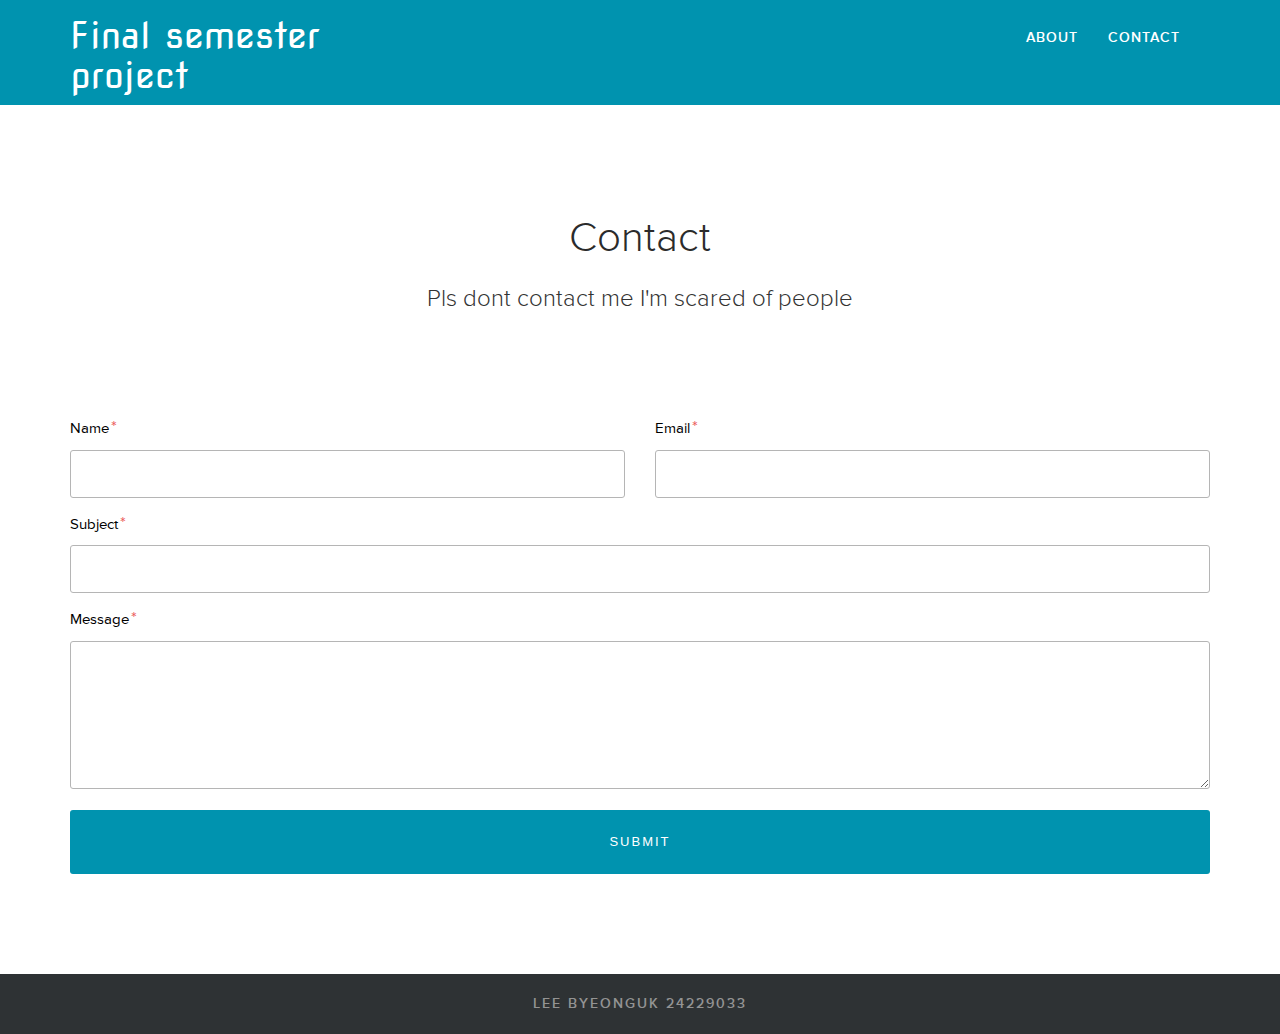
<file: contact.html>
<!DOCTYPE html>
<html lang="en">
    <head>
        <meta charset="utf-8">
        <meta name="viewport" content="width=device-width, initial-scale=1">
        <title>Design4Profit</title>

        <!-- CSS -->
        <link rel="stylesheet" href="https://maxcdn.bootstrapcdn.com/bootstrap/3.2.0/css/bootstrap.min.css">
        <link rel="stylesheet" href="http://code.ionicframework.com/ionicons/1.5.2/css/ionicons.min.css">
        <link rel="stylesheet" href="css/owl.carousel.min.css">
        <link rel="stylesheet" href="css/style.css">

        <!-- font -->
        <link href='http://fonts.googleapis.com/css?family=Nova+Square' rel='stylesheet'>
        <link rel="stylesheet" href="font/font.css">
    </head>
    <body id="p-contact">
        <div id="wrapper">
            <section class="section-1">
                <div class="container">
                    <header class="site-header">
                        <div class="row">
                            <div class="col-sm-4 col-xs-8">
                                <h1 class="logo"><a href="index.html">Final semester project</a></h1>
                            </div>
                            <div class="col-sm-8 col-xs-4">
                                <nav class="navbar pull-right" role="navigation">
                                    <!-- Brand and toggle get grouped for better mobile display -->
                                    <button type="button" class="navbar-toggle" data-toggle="collapse" data-target="#bs-example-navbar-collapse-1">
                                        <span class="ion-navicon"></span>
                                    </button>

                                    <!-- Collect the nav links, forms, and other content for toggling -->
                                    <div class="collapse navbar-collapse" id="bs-example-navbar-collapse-1">
                                        <ul class="nav navbar-nav">
                                            <li><a href="team.html">About</a></li>
                                            <li><a href="contact.html">Contact</a></li>
                                        </ul>
                                    </div><!-- /.navbar-collapse -->
                                </nav>
                            </div>
                        </div>  <!-- row -->
                    </header>   <!-- site header -->
                </div>
            </section>

            <section class="contact-block">
            	<div class="container">
            		<div class="row">
            			<div class="col-md-12">
            				<h1 class="main-page-header">Contact</h1>
            				<h3 class="main-sub-header">Pls dont contact me I'm scared of people</h3>
            			</div>
            		</div><!-- row -->
            		<div class="row">
            			<div class="col-md-12">
            				<form id="contact-form" method="post" action="contact.php">
            					<div class="row">
            						<div class="col-md-6">
            							<label for="name">Name<span>*</span></label>
            							<input name="name" type="text" required>
            						</div>
            						<div class="col-md-6">
            							<label>Email<span>*</span></label>
            							<input name="email" type="email" required>
            						</div>
            					</div><!-- row -->
            					<div class="clearfix">
            						<label>Subject<span>*</span></label>
            						<input name="subject" type="text" required>
            						<label>Message<span>*</span></label>
            						<textarea rows="6" name="message" required></textarea>
            						<input name="contact-submit" class="btn-submit" type="submit" value="Submit">
            					</div>
            				</form>
            			</div>
            		</div>
            	</div>
            </section>

            <footer class="site-footer">
                <div class="copyright">
                    Lee Byeonguk 24229033
                </div>
            </footer>
        </div>  <!-- wrapper -->

        <!-- js -->
        <script src="https://ajax.googleapis.com/ajax/libs/jquery/2.1.1/jquery.min.js"></script>
        <script src="https://maxcdn.bootstrapcdn.com/bootstrap/3.2.0/js/bootstrap.min.js"></script>
        <script src="js/owl.carousel.min.js"></script>
        <script>
            $(document).ready(function(){
                $('.owl-carousel').owlCarousel({
                    loop:true,
                    margin:10,
                    autoplay:true,
                    autoplayTimeout:3000,
                    autoplayHoverPause:true,
                    responsiveClass:true,
                    responsive:{
                            0:{
                                items:1,
                            },
                            600:{
                                items:1,
                            },
                            1000:{
                                items:1,
                            }
                    }
                })
            });
        </script>
    </body>
</html>
</file>
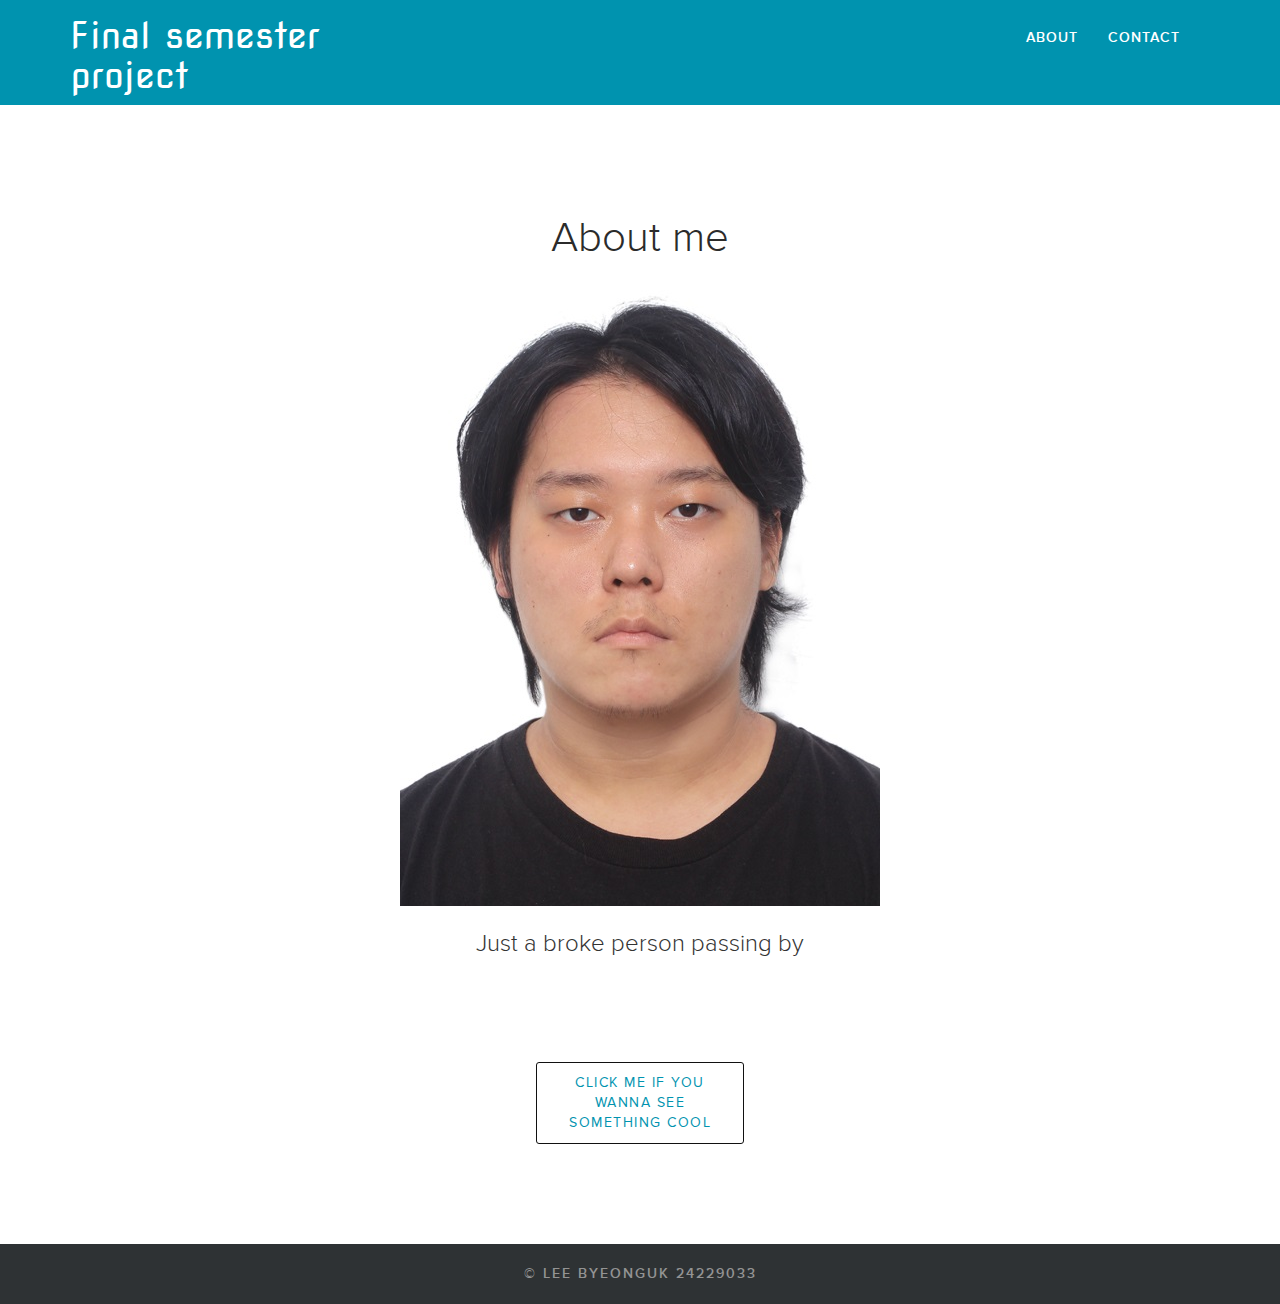
<file: team.html>
<!DOCTYPE html>
<html lang="en">
    <head>
        <meta charset="utf-8">
        <meta name="viewport" content="width=device-width, initial-scale=1">
        <title>Design4Profit</title>

        <!-- CSS -->
        <link rel="stylesheet" href="https://maxcdn.bootstrapcdn.com/bootstrap/3.2.0/css/bootstrap.min.css">
        <link rel="stylesheet" href="http://code.ionicframework.com/ionicons/1.5.2/css/ionicons.min.css">
        <link rel="stylesheet" href="css/owl.carousel.min.css">
        <link rel="stylesheet" href="css/style.css">

        <!-- font -->
        <link href='http://fonts.googleapis.com/css?family=Nova+Square' rel='stylesheet'>
        <link rel="stylesheet" href="font/font.css">
    </head>
    <body id="p-our-team">
        <div id="wrapper">
            <section class="section-1">
                <div class="container">
                    <header class="site-header">
                        <div class="row">
                            <div class="col-sm-4 col-xs-8">
                                <h1 class="logo"><a href="index.html">Final semester project</a></h1>
                            </div>
                            <div class="col-sm-8 col-xs-4">
                                <nav class="navbar pull-right" role="navigation">
                                    <!-- Brand and toggle get grouped for better mobile display -->
                                    <button type="button" class="navbar-toggle" data-toggle="collapse" data-target="#bs-example-navbar-collapse-1">
                                        <span class="ion-navicon"></span>
                                    </button>

                                    <!-- Collect the nav links, forms, and other content for toggling -->
                                    <div class="collapse navbar-collapse" id="bs-example-navbar-collapse-1">
                                        <ul class="nav navbar-nav">
                                            <li><a href="team.html">About</a></li>
                                            <li><a href="contact.html">Contact</a></li>
                                        </ul>
                                    </div><!-- /.navbar-collapse -->
                                </nav>
                            </div>
                        </div>  <!-- row -->
                    </header>   <!-- site header -->
                </div>
            </section>

            <section class="team-block">
            	<div class="container">
            		<div class="row">
            			<div class="col-md-12">
            				<h1 class="main-page-header">About me</h1>
                            <img src = "image/480x640 pxl (1).jpg">
            				<h3 class="main-sub-header">Just a broke person passing by</h3>

            			</div>
                        <div class = "popup" onclick = "myFunction()">click me if you wanna see something cool
                            <span class = "popuptext" id = "myPopup">This popup took me longer than expected :></span  >

                        </div >
                       <script src = "js/forms.js"></script>
</script>
            		</div>
            	</div>
            </section>

            <footer class="site-footer">
                <div class="copyright">
                    &copy; Lee Byeonguk 24229033
                </div>
            </footer>
        </div>  <!-- wrapper -->

        <!-- js -->
        <script src="https://ajax.googleapis.com/ajax/libs/jquery/2.1.1/jquery.min.js"></script>
        <script src="https://maxcdn.bootstrapcdn.com/bootstrap/3.2.0/js/bootstrap.min.js"></script>
        <script src="js/owl.carousel.min.js"></script>
        <script>
            $(document).ready(function(){
                $('.owl-carousel').owlCarousel({
                    loop:true,
                    margin:10,
                    autoplay:true,
                    autoplayTimeout:3000,
                    autoplayHoverPause:true,
                    responsiveClass:true,
                    responsive:{
                            0:{
                                items:1,
                            },
                            600:{
                                items:1,
                            },
                            1000:{
                                items:1,
                            }
                    }
                })
            });
        </script>
    </body>
</html>
</file>
<file: css/style.css>
body {
	font-family: "proxima-nova", sans-serif;
	font-weight: 400;
}

p {
	color: #717171;
	line-height: 1.4;
	font-size: 18px;
}

a, a:active, a:focus, a:hover {outline: none;}

.nav>li>a:hover, .nav>li>a:focus {
	background-color: rgba(238, 238, 238, 0);
}

.navbar {margin: 0; border: 0; border-radius: 0;}

.navbar-toggle {
	padding: 0;
	border: 0;
	margin: 0;
}

.section-1 {background-color: #0093AF;}

.site-header {
	padding-top: 30px;
	padding-bottom: 30px;
}

#p-our-team .site-header,
#p-contact .site-header {
    padding-top: 10px;
    padding-bottom: 10px;
}
#p-our-team .logo,
#p-contact .logo {
    margin-top: 6px;
    margin-bottom: 0;
}
#p-our-team .nav,
#p-contact .nav {
    margin-top: 8px;
}

.logo {
    margin-top: 7px;
    font-family: 'Nova Square', cursive;
}

.logo a {color: #fff;}

.logo a:hover {text-decoration: none;}

.ion-navicon {
	font-size: 3em;
	color: #fff;
}

.navbar-nav>li>a {
    color: #ffffff; 
    text-transform: uppercase; 
    font-size: 14px; 
    font-weight: 600;
    letter-spacing: 1px;
    padding: 0;
	margin: 10px 15px;
}

.promo-text {
	font-weight: 300;
	text-align: center;
	margin: 70px 0 40px 0;
	font-size: 54px;
	letter-spacing: -1.5px;
	color: #fff;
}

.CTA {
margin-bottom: 100px;
}

.btn-CTA {
	display: inline-block;
	padding: 10px 11px;
	border: 1px solid #ffffff;
	border-radius: 3px;
	background: transparent;
	color: #fff;
	text-transform: uppercase;
	letter-spacing: 1.5px;
	font-weight: 400;
	font-size: 14px;
	width: 208px;
	transition: all 0.2s ease-in-out;
}

.btn-CTA:hover {
	text-decoration: none;
	color: #fff;
	background-color: #0B849B;
}

.section-2 {
	padding: 90px 0 100px 0;
}

.feature {
margin-bottom: 50px;
}

.feature-last {
	margin-bottom: 0;
}

.icon-holder {
	text-align: center;
	color: #fff;
	border-radius: 56px;
	height: 56px;
	width: 56px;
}

.icon-holder-1 {
	background-color: #3686be;
	margin: 10px auto 0;
}

.icon-holder-2 {
	background-color: #93cc76;
	margin: 10px auto 0;
}

.icon-holder-3 {
	background-color: #f6936f;
	margin: 10px auto 0;
}

.ion-ios7-people-outline, .ion-ios7-search, .ion-ios7-cloudy-night-outline {
	font-size: 3em;
}

.section-3 {
background-color: #0093AF;
padding: 90px 0 100px 0;
text-align: center;
}

.section-header {
font-weight: 100;
font-size: 36px;
margin-bottom: 60px;
color: #FFFFFF;
}

.owl-carousel {
cursor: -webkit-grab;
}

.testimonial-img img {
max-width: 300px;
height: 300px;
margin: 0 auto;
margin-bottom: 40px;
}

.slider-item blockquote {
	color: #FFFFFF;
	font-size: 25px;
	line-height: 1.4;
	margin-bottom: 40px;
	border: 0;
	padding: 0;
}

.client-name {
color: #FFFFFF;
font-weight: 700;
font-size: 23px;
margin-bottom: 5px;
}

.slider-item span {
letter-spacing: 2.5px;
text-transform: uppercase;
color: #FFFFFF;
font-size: 16px;
}

.section-4 {
	background: #eef1f2;
	padding: 60px 0;
	text-align: center;
}

.section-4 img {
height: 50px;
opacity: 0.5;
margin: 15px 15px 15px 0px;
transition: all 0.2s ease-in-out;
}

.section-4 img:hover {
	opacity: 0.7;
}

.site-footer {
	background-color: #2e3234;
	color: #fff;
	text-align: center;
	padding: 20px 15px;
}

.copyright {
	font-weight: 600;
	letter-spacing: 2px;
	font-size: 14px;
	text-transform: uppercase;
	color: #939393;
}

.team-block, .contact-block {
    padding: 90px 0 100px 0;   text-align: center;
}

.main-page-header {
    font-weight: 100; 
    font-size: 42px; 
    margin-bottom: 5px; 
    color: #2B2B2B; 
    text-align: center;
}

.main-sub-header {
    text-align: center; 
    font-weight: 100; 
    font-size: 24px; 
    line-height: 1.5; 
    margin-bottom: 100px;
}

.team-member {
margin-bottom: 70px;
}

.avatar-wrap {
width: 188px;
height: 188px;
margin: 0 auto;
position: relative;
}

.avatar-wrap img {
	position: absolute;
	top: 0;
	left: 0;
	border-radius: 100%;
}

.team-name {
	font-size: 23px;
	margin: 15px 0 2px 0;
	font-weight: 600;
	color: #454545;
}

.team-designation {
    font-size: 16px; 
    color: #454545;
}

label {
	line-height: 150%;
	margin: 0;
	padding: 0 0 3px 0;
	border: none;
	display: block;
	white-space: normal;
	width: 100%;
	font-family: inherit;
	font-style: normal;
	color: #000;
	font-weight: normal;
	font-size: 15px;
	text-align: left;
}

label span {
	color: #EB5959;
	font-size: 17px;
	margin-left: 2px;
}

#contact-form input[type="text"],
#contact-form input[type="email"],
#contact-form textarea {
    background: #fff; 
    padding: 13px 10px; 
    min-height: 42px; 
    border: 1px solid #b5b5b5; 
    border-radius: 3px;     
    width: 100%;
    margin: 6px 0 15px 0;
}

#contact-form .btn-submit {
	background-color: #0093AF;
	border: none;
	text-align: center;
	width: 100%;
	padding: 23px 0;
	border-radius: 3px;
	text-transform: uppercase;
	color: white;
	font-family: "helvetica neue", arial, helvetica;
	letter-spacing: 2px;
	font-size: 13px;
}

.popup{
	position: relative;
	display: inline-block;
	cursor: pointer;
	display: inline-block;
	padding: 10px 11px;
	border: 1px solid #111111;
	border-radius: 3px;
	background: transparent;
	color: #0093AF;
	text-transform: uppercase;
	letter-spacing: 1.5px;
	font-weight: 400;
	font-size: 14px;
	width: 208px;
	transition: all 0.2s ease-in-out;
}
.popup .popuptext {
  visibility: hidden;
  width: 160px;
  background-color: #555;
  color: #fff;
  text-align: center;
  border-radius: 6px;
  padding: 8px 0;
  position: absolute;
  z-index: 1;
  bottom: 125%;
  left: 50%;
  margin-left: -80px;
}

.popup .popuptext::after {
  content: "";
  position: absolute;
  top: 100%;
  left: 50%;
  margin-left: -5px;
  border-width: 5px;
  border-style: solid;
  border-color: #555 transparent transparent transparent;
}

.popup .show {
  visibility: visible;
  -webkit-animation: fadeIn 1s;
  animation: fadeIn 1s
}

@-webkit-keyframes fadeIn {
  from {opacity: 0;}
  to {opacity: 1;}
}

@keyframes fadeIn {
  from {opacity: 0;}
  to {opacity:1 ;}
}
</file>
<file: font/font.css>
@font-face {
font-family:"proxima-nova";
src:url([data-uri]);
font-style:normal;font-weight:300;
}

@font-face {
font-family:"proxima-nova";
src:url([data-uri]);
font-style:normal;font-weight:400;
}

@font-face {
font-family:"proxima-nova";
src:url([data-uri]);
font-style:normal;font-weight:600;
}
</file>
